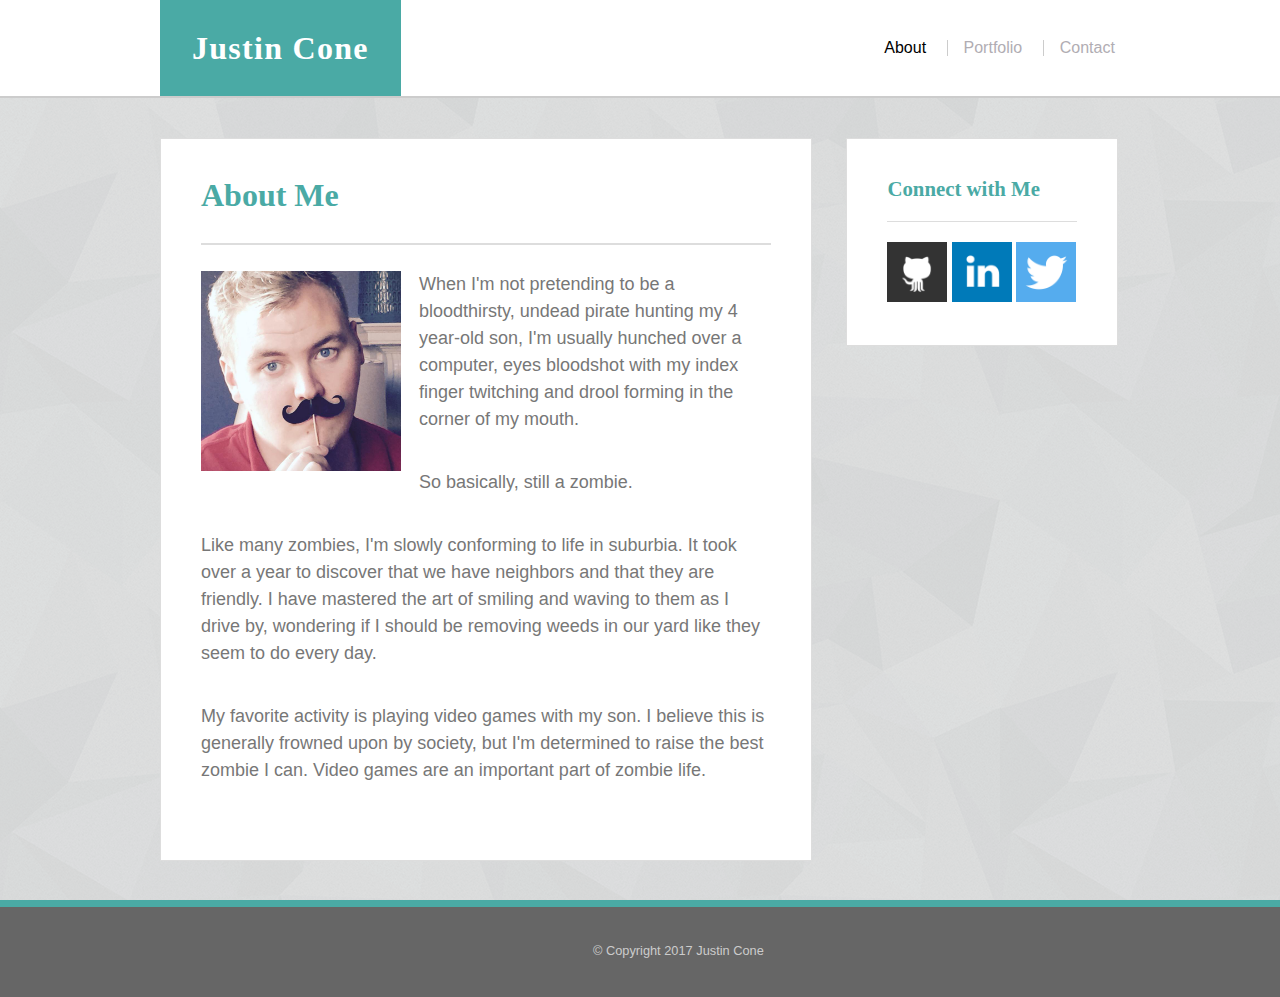
<file: index.html>
<!DOCTYPE html>
<html lang="en">

<head>
	<meta charset="UTF-8">
	<title>Sam ROse / About Me</title>
	<link rel="stylesheet" href="./assets/css/reset.css">
	<link rel="stylesheet" href="./assets/css/style.css">
</head>

<body>

	<header>
		<div class="container">
			<div class="name">
				<div class="logo">Justin Cone</div>
			</div>
			<nav class="nav">
				<ul>
					<li>
						<a href="#" class="active">About</a>
					</li>
					<li>
						<a href="portfolio.html">Portfolio</a>
					</li>
					<li>
						<a href="contact.html">Contact</a>
					</li>
				</ul>
			</nav>
		</div>
		<!-- .container -->
	</header>

	<div class="content">
		<!-- Main content -->
		<div class="main">
			<h1 class="page-title">About Me</h1>
			<p>
				<img class="headshot" src="./assets/images/headshot.jpg" alt="Photo of Justin Cone">When I'm not pretending to be a bloodthirsty, undead pirate hunting my 4 year-old son, I'm usually hunched over a computer, eyes bloodshot with my index finger twitching and drool forming in the corner of my mouth.
			</p>
			<p>
				So basically, still a zombie.
			</p>
			<p>
				Like many zombies, I'm slowly conforming to life in suburbia. It took over a year to discover that we have neighbors and that they are friendly. I have mastered the art of smiling and waving to them as I drive by, wondering if I should be removing weeds in our yard like they seem to do every day.
			</p>
			<p>
				My favorite activity is playing video games with my son. I believe this is generally frowned upon by society, but I'm determined to raise the best zombie I can. Video games are an important part of zombie life.
			</p>
		</div>
		<!-- .main -->

		<div class="sidebar">
			<h2 class="sidebar-title">Connect with Me</h2>
			<ul class="social">
				<li>
					<a href="https://github.com/justincone/">
						<img src="./assets/images/github.png" alt="GitHub">
					</a>
				</li>
				<li>
					<a href="https://www.linkedin.com/in/justincone">
						<img src="./assets/images/linkedin.png" alt="LinkedIn">
					</a>
				</li>
				<li>
					<a href="https://twitter.com/justincone">
						<img src="./assets/images/twitter.png" alt="Twitter">
					</a>
				</li>
			</ul>
		</div>
		<!-- .sidebar -->

	</div>
	<!-- .content -->



	<footer>
		&copy; Copyright 2017 Justin Cone
	</footer>

</body>

</html>
</file>
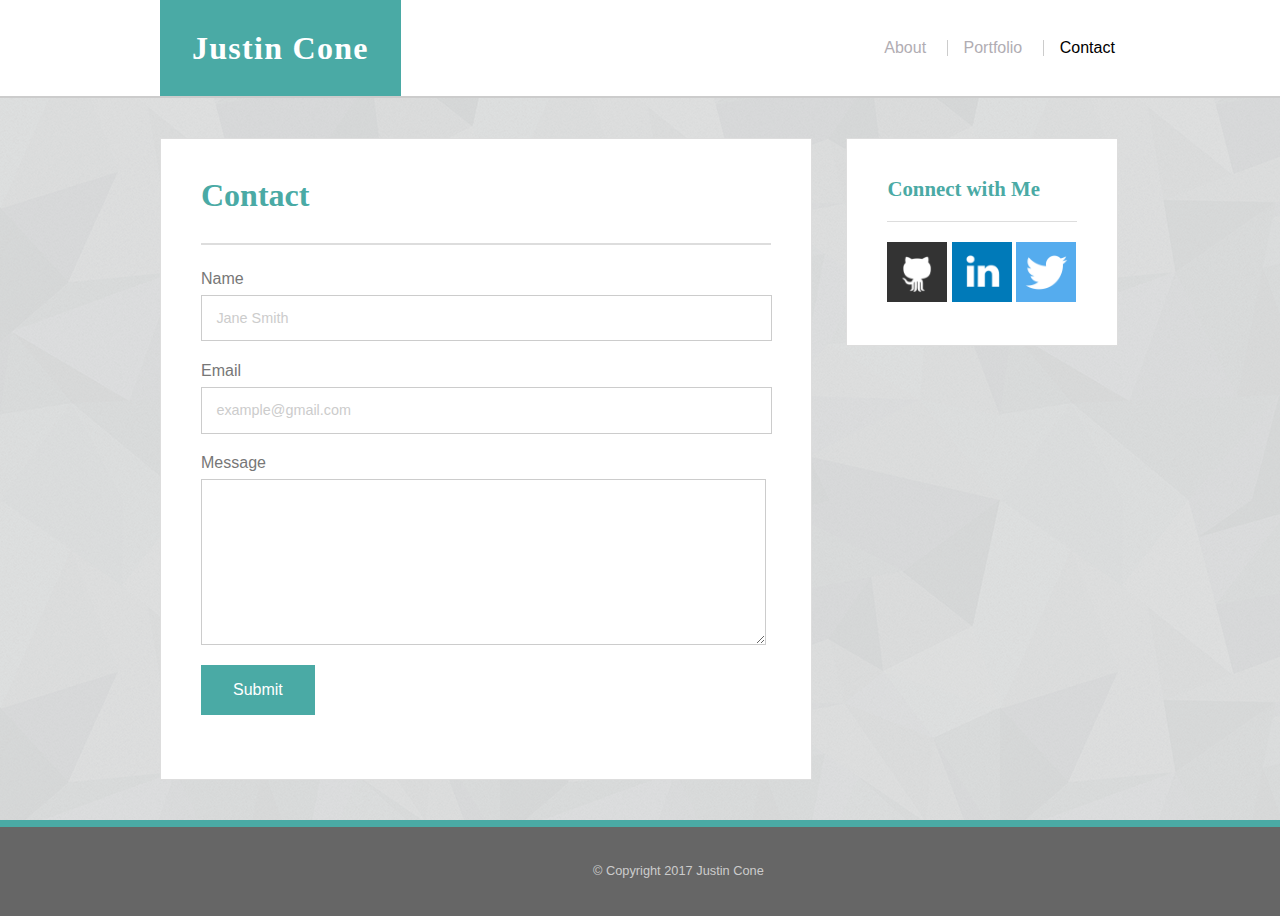
<file: contact.html>
<!DOCTYPE html>
<html lang="en">

<head>
	<meta charset="UTF-8">
	<title>Samrose / Contact</title>
	<link rel="stylesheet" href="./assets/css/reset.css">
	<link rel="stylesheet" href="./assets/css/style.css">
</head>

<body>

	<header>
		<div class="container">
			<div class="name">
				<div class="logo">Justin Cone</div>
			</div>
			<nav class="nav">
				<ul>
					<li>
						<a href="index.html">About</a>
					</li>
					<li>
						<a href="portfolio.html">Portfolio</a>
					</li>
					<li>
						<a href="#" class="active">Contact</a>
					</li>
				</ul>
			</nav>
		</div>
		<!-- .container -->
	</header>

	<div class="content">
		<!-- Main content -->
		<div class="main">
			<h1 class="page-title">Contact</h1>
			<form action="#" class="contact">
				<label for="name">Name</label>
				<input type="text" name="name" id="name" placeholder="Jane Smith">
				<label for="email">Email</label>
				<input type="text" name="email" id="email" placeholder="example@gmail.com">
				<label for="name">Message</label>
				<textarea rows="10" cols="40" name="message" id="message"></textarea>
				<input type="submit" value="Submit">
			</form>

		</div>
		<!-- .main -->

		<div class="sidebar">
			<h2 class="sidebar-title">Connect with Me</h2>
			<ul class="social">
				<li>
					<a href="https://github.com/justincone/">
						<img src="./assets/images/github.png" alt="GitHub">
					</a>
				</li>
				<li>
					<a href="https://www.linkedin.com/in/justincone">
						<img src="./assets/images/linkedin.png" alt="LinkedIn">
					</a>
				</li>
				<li>
					<a href="https://twitter.com/justincone">
						<img src="./assets/images/twitter.png" alt="Twitter">
					</a>
				</li>
			</ul>
		</div>
		<!-- .sidebar -->

	</div>
	<!-- .content -->



	<footer>
		&copy; Copyright 2017 Justin Cone
	</footer>

</body>

</html>
</file>
<file: assets/css/style.css>
/* **************************
HTML Elements 
************************** */
html {
	position: relative;
}
html, body {
	font-family: Arial, 'Helvetica Neue', Helvetica, sans-serif;
	color: #777777;
	background-color: #efefef;
	background: #efefef url("../images/shattered.png");
}

h1, h2, h3, h4, h5, h6 {
	font-family: 'Georgia', Times, 'Times New Roman', serif;
	color: #4aaaa5;
}

a {
	text-decoration: none;
}

h1 {
	font-size: 2em;
}

h2 {
	font-size: 1.3em;
}

/* **************************
Layout 
************************** */

/* Header */
header {
	width: 100%;
	height: auto;
	border-bottom: 2px solid #cccccc;
	background-color: #ffffff;
}

header .container {
	width: 960px;
	margin: 0 auto;
}

.name, .nav {
	/* I hate floats, so I avoid them whenever I can */
	display: inline-block;
    vertical-align: middle;
    margin: 0;
    padding: 0;
}

.name {
	width: 50%;
}

.logo {
	display: inline-block;
	font-family: 'Georgia', Times, 'Times New Roman', serif;
	font-weight: bold;
	font-size: 2em;
	letter-spacing: 0.04em;
	background-color: #4aaaa5;
	color: #ffffff;
	padding: 1em;
	width: auto;
}


.nav {
	width: 49%;
	text-align: right;
	color: #b1adb3;
	font-weight: normal;
}

.nav ul li {
	display: inline-block;
	padding-left: 1em;
	margin-left: 1em;
}

.nav ul li a {
	color: #b1adb3;
	text-decoration: none;
	-webkit-transition: color .4s;
	transition: color .4s;
}

.nav ul li a:hover {
	color: #4aaaa5;
}

.nav ul li a.active {
	color: #000000;
}

.nav ul li+li {
	/* See https://www.jackreichert.com/2011/07/how-to-add-a-divider-between-menu-items-in-css-using-only-one-selector/ */
	border-left: 1px solid #cccccc;
}


/* Main Content Area */
.content {
	width: 960px;
	clear: both;
	margin: 0 auto 6em auto;
}

.main {
	display: inline-block;
	width: 570px;
	margin: 40px 0;
	padding: 40px;
	background-color: #ffffff;
	border: 1px solid #dddddd;
}

.main h1 {
	font-size: 2em;
	font-weight: bold;
	padding-bottom: 1em;
	margin-bottom: 0.8em;
	border-bottom: 2px solid #dddddd;
}

.main p {
	font-size: 18px;
	line-height: 1.5em;
	margin-bottom: 2em;
}

img.headshot {
	float: left;
	padding: 0 1em 1em 0;
	width: 200px;
	height: 200px;
}

/* Portfolio Page */
.portfolio-item {
	display: inline-block;
	position: relative;
	width: 270px;
	height: 200px;
	transition: transform .2s ease-out;
}

.portfolio-item:nth-child(even) {
	margin-left: 25px;
}

.portfolio-item:hover {
	transform: rotate(-4deg) scale(1.1, 1.1);
}

.item-name {
	position: relative;
	top: -100px;
	text-align: center;
	background-color: #4aaaa5;
	padding: 1em;
	color: #ffffff;
	z-index: 1000;
}

/* Contact Page */
.contact {
	width: 540px;
}

.contact label {
	display: block;
	padding-bottom: 0.5em;
}

.contact input, .contact textarea {
	width: 100%;
	border: 1px solid #cccccc;
	margin-bottom: 1.5em;
	padding: 1em;
	font-size: .9em;
}

.contact input::-webkit-input-placeholder, .contact textarea::-webkit-input-placeholder {
    color: #cccccc;
}

.contact input::-moz-placeholder, .contact textarea::-moz-placeholder {
    color: #cccccc;
}

.contact input::-ms-placeholder, .contact textarea::-ms-placeholder {
    color: #cccccc;
}

.contact input::placeholder, .contact textarea::placeholder {
    color: #cccccc;
}

.contact input[type="submit"] {
	width: auto;
	background-color: #4aaaa5;
	color: #ffffff;
	border: none;
	padding: 1em 2em;
	font-size: 1em;
}
/* Sidebar */
.sidebar {
	display: inline-block;
	width: 190px;
	padding: 40px;
	margin: 40px 0 0 30px;
	vertical-align: top;
	background-color: #ffffff;
	border: 1px solid #dddddd;
}

.sidebar h2 {
	font-size: 1.3em;
	font-weight: bold;
	padding-bottom: 1em;
	margin-bottom: 1em;
	border-bottom: 1px solid #dddddd;
}

.sidebar ul li {
	display: inline-block;
	margin: 0;
	padding: 0;
	-webkit-transition: all .2s;
	-webkit-transition-timing-function: ease-out;
	transition: all .2s;
	transition-timing-function: ease-out;

}

.sidebar ul li:hover {
	-ms-transform: scale(1.1,1.1);
	-webkit-transform: scale(1.1,1.1);
	-moz-transform: scale(1.1,1.1);
	-o-transform: scale(1.1,1.1);
	transform: scale(1.1,1.1);
}

.social img {
	width: 60px;
	height: auto;
}

/* Footer */
footer {
	position: absolute;
	left: 0;
	bottom: 0;
	width: 100%;
	padding: 3em;
	text-align: center;
	font-size: 0.8em;
	color: #cccccc;
	background-color: #666666;
	border-top: 7px solid #4aaaa5;
}
</file>
